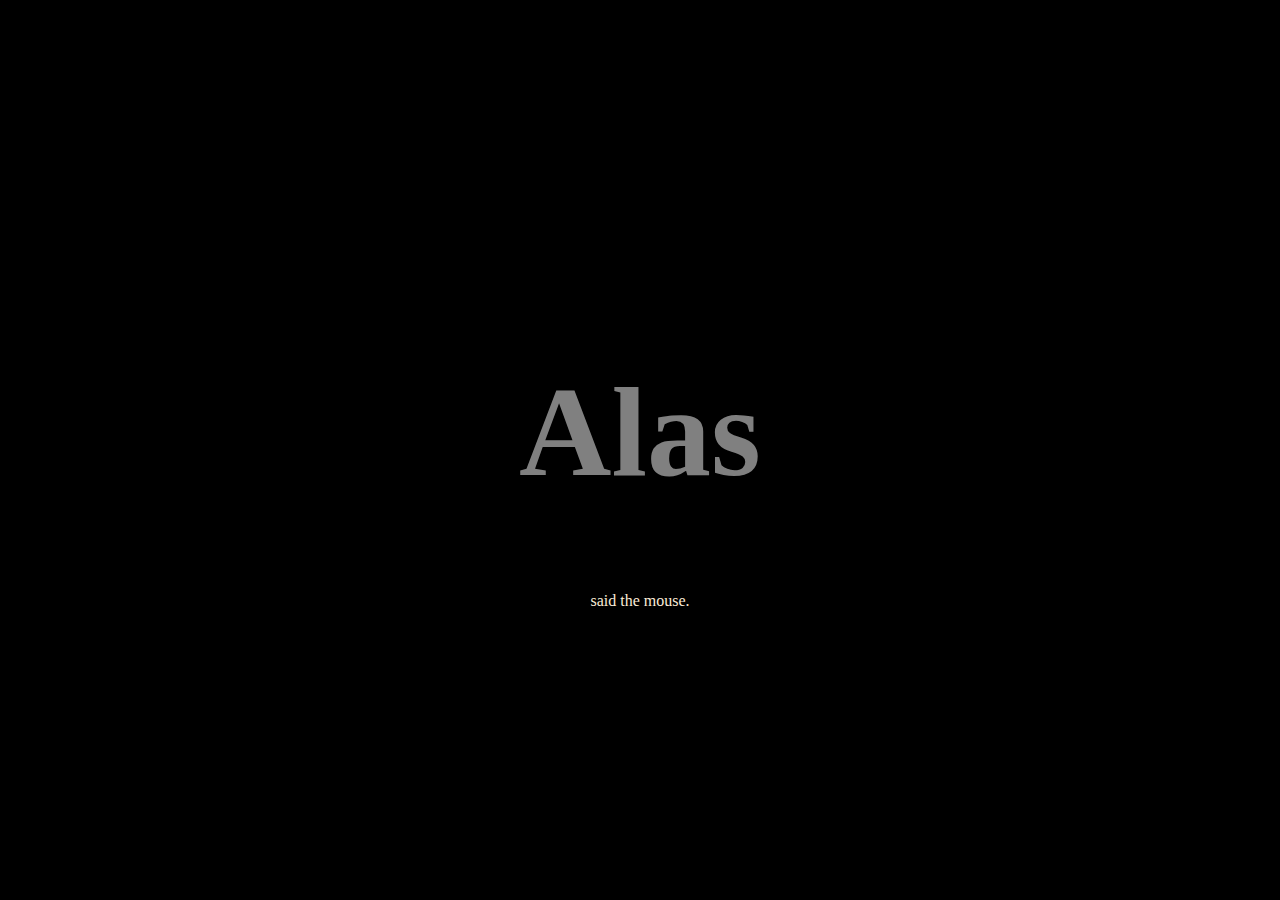
<file: index.html>
<!DOCTYPE html>
<html lang="en">
<head>
    <meta charset="UTF-8">
    <meta name="viewport" content="width=device-width, initial-scale=1.0">
    <meta http-equiv="X-UA-Compatible" content="ie=edge">
    <title>Project Title</title>
    <link rel="stylesheet" href="css/normalize.css">
    <link rel="stylesheet" href="css/style.css">
    <title>HTML Prose</title>
</head>

<body>
    <section>
        <div id="Alas">
        <h1><a href="page2.html">Alas</a></h1>
              <p>said the mouse.</p>
        </div>
    </section>
</body>
</html>
</file>
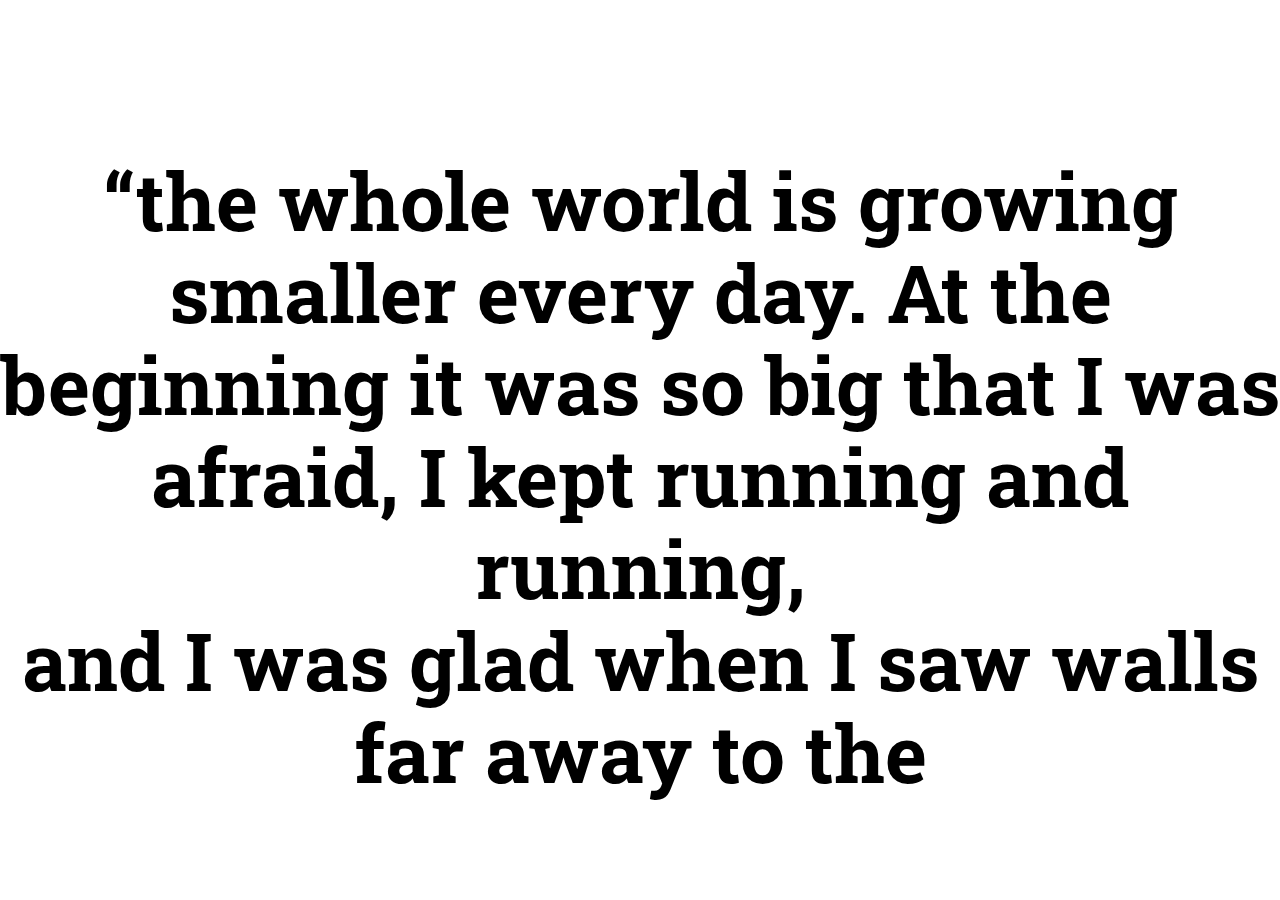
<file: page2.html>
<!DOCTYPE html>
<html lang="en">
<head>
    <meta charset="UTF-8">
    <meta name="viewport" content="width=device-width, initial-scale=1.0">
    <meta http-equiv="X-UA-Compatible" content="ie=edge">
    <title>Project Title</title>
    <link rel="stylesheet" href="css/normalize.css">
    <link rel="stylesheet" href="css/page2.css">
    <link href="https://fonts.googleapis.com/css?family=Alata|Comfortaa|Notable|PT+Mono|Press+Start+2P|Roboto+Slab|Rubik+Mono+One|Special+Elite&display=swap" rel="stylesheet">
    <title>HTML Prose2</title>
</head>

<body>
    <section>
            <div class="container">
                <div class="box">
            <h1><a href="page3.html">“the whole world is growing smaller every day. At the beginning it was so big that I was afraid, I kept running and running,<br> and I was glad when I saw walls far away to the</a>
            </h1>
                </div>
             </div>
    </section>
</body>
</html>
</file>
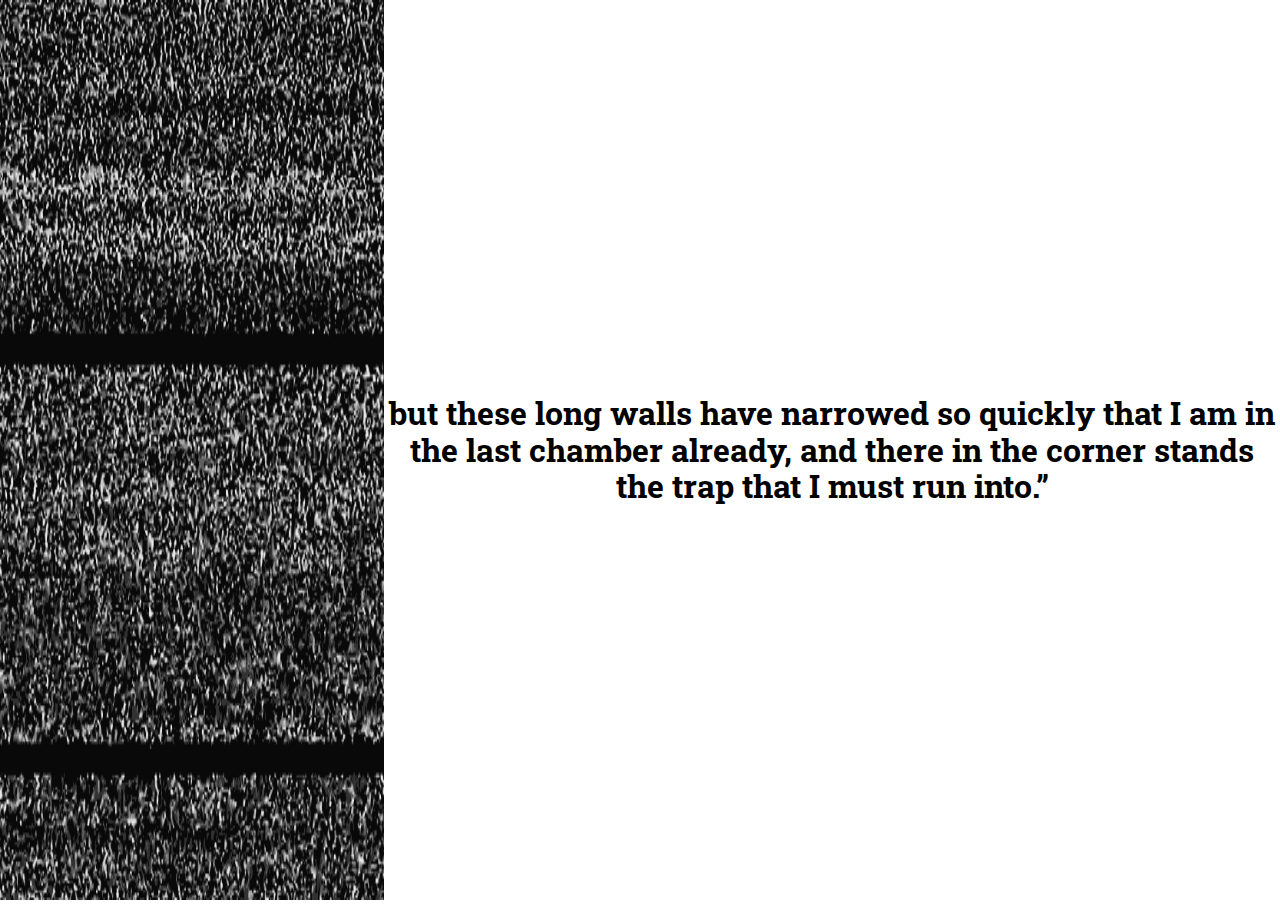
<file: page5.html>
<!DOCTYPE html>
<html lang="en">
<head>
    <meta charset="UTF-8">
    <meta name="viewport" content="width=device-width, initial-scale=1.0">
    <meta http-equiv="X-UA-Compatible" content="ie=edge">
    <title>Project Title</title>
    <link rel="stylesheet" href="css/normalize.css">
    <link rel="stylesheet" href="css/page5.css">
    <link href="https://fonts.googleapis.com/css?family=Alata|Comfortaa|Notable|PT+Mono|Press+Start+2P|Roboto+Slab|Rubik+Mono+One|Special+Elite&display=swap" rel="stylesheet">
    <title>HTML Prose3</title>
</head>


<body>
        <div class="container">
            <div class="img">
                    <img src="source.gif"><a href="page6.html"></a>
            </div>
            <div class="text">
                    <h1>
                        <a href="page6.html">but these long walls have narrowed
                            so quickly that I am in the last chamber
                            already, and there in the corner stands
                            the trap that I must run into.”
                        </a>
                    </h1>
            </div>
        </div>
</body>
<script src="https://cdnjs.cloudflare.com/ajax/libs/jquery/3.4.1/jquery.min.js" integrity="sha256-CSXorXvZcTkaix6Yvo6HppcZGetbYMGWSFlBw8HfCJo=" crossorigin="anonymous"></script>
<script>
    $('a').hover(function() {
        $('.container').addClass('hovered');
    }, function() {
        $('.container').removeClass('hovered');
    })
</script>
</html>
</file>
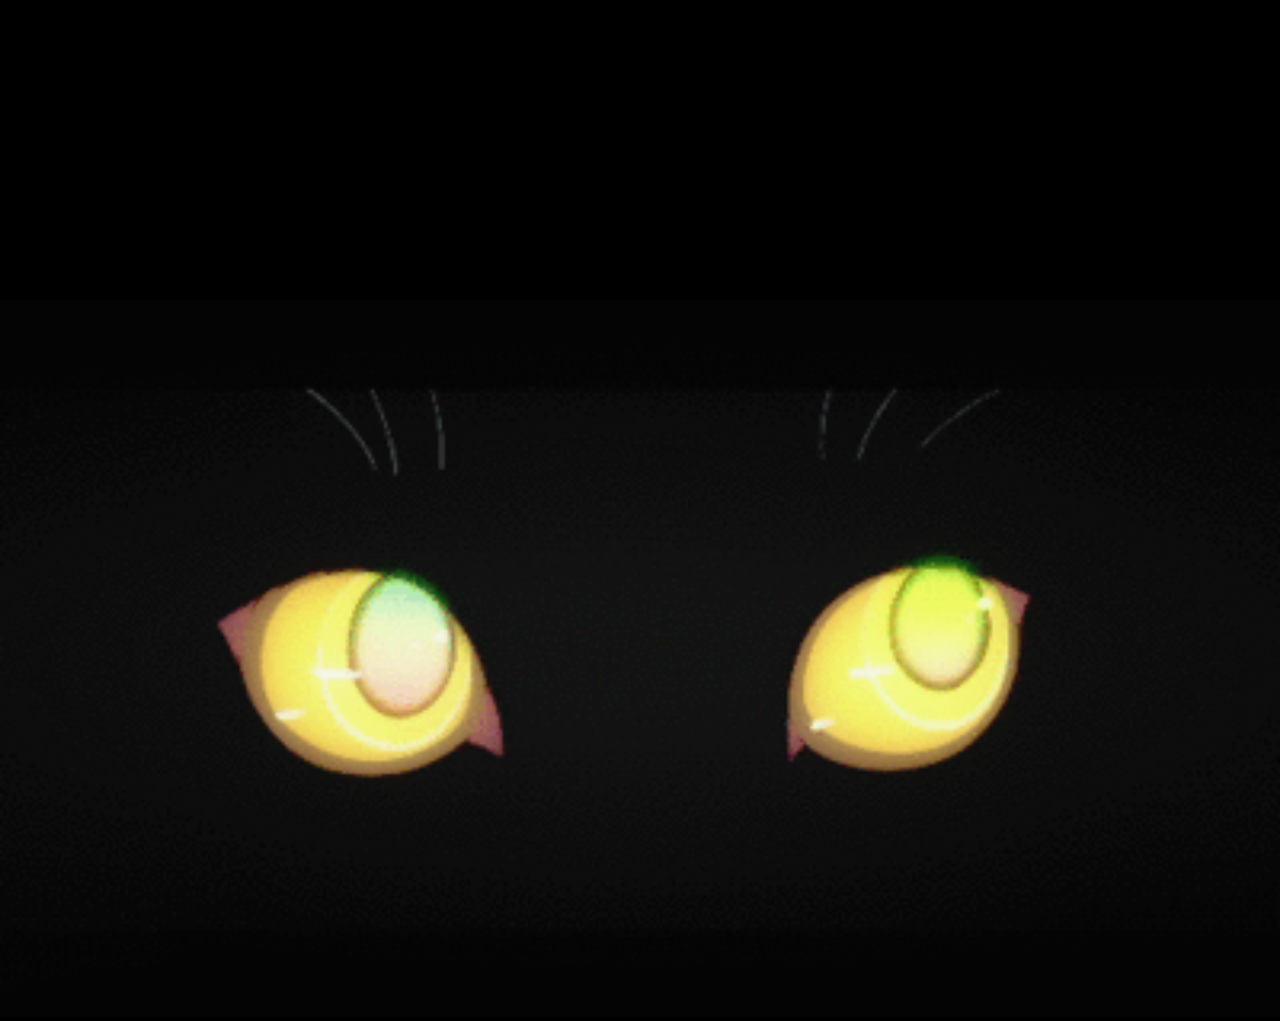
<file: page6.html>
<!DOCTYPE html>
<html lang="en">
<head>
    <meta charset="UTF-8">
    <meta name="viewport" content="width=device-width, initial-scale=1.0">
    <meta http-equiv="X-UA-Compatible" content="ie=edge">
    <title>Project Title</title>
    <link rel="stylesheet" href="css/normalize.css">
    <link rel="stylesheet" href="css/page6.css">
    <title>HTML Prose3</title>
</head>
<a href="page7.html"><img src="tumblr_n4ts680PiT1swjueno1_400.gif"></a>
<div></div>

<body>
    <section>
        
        <h1>
        </h1>
        
    </section>
</body>
</html>
</file>
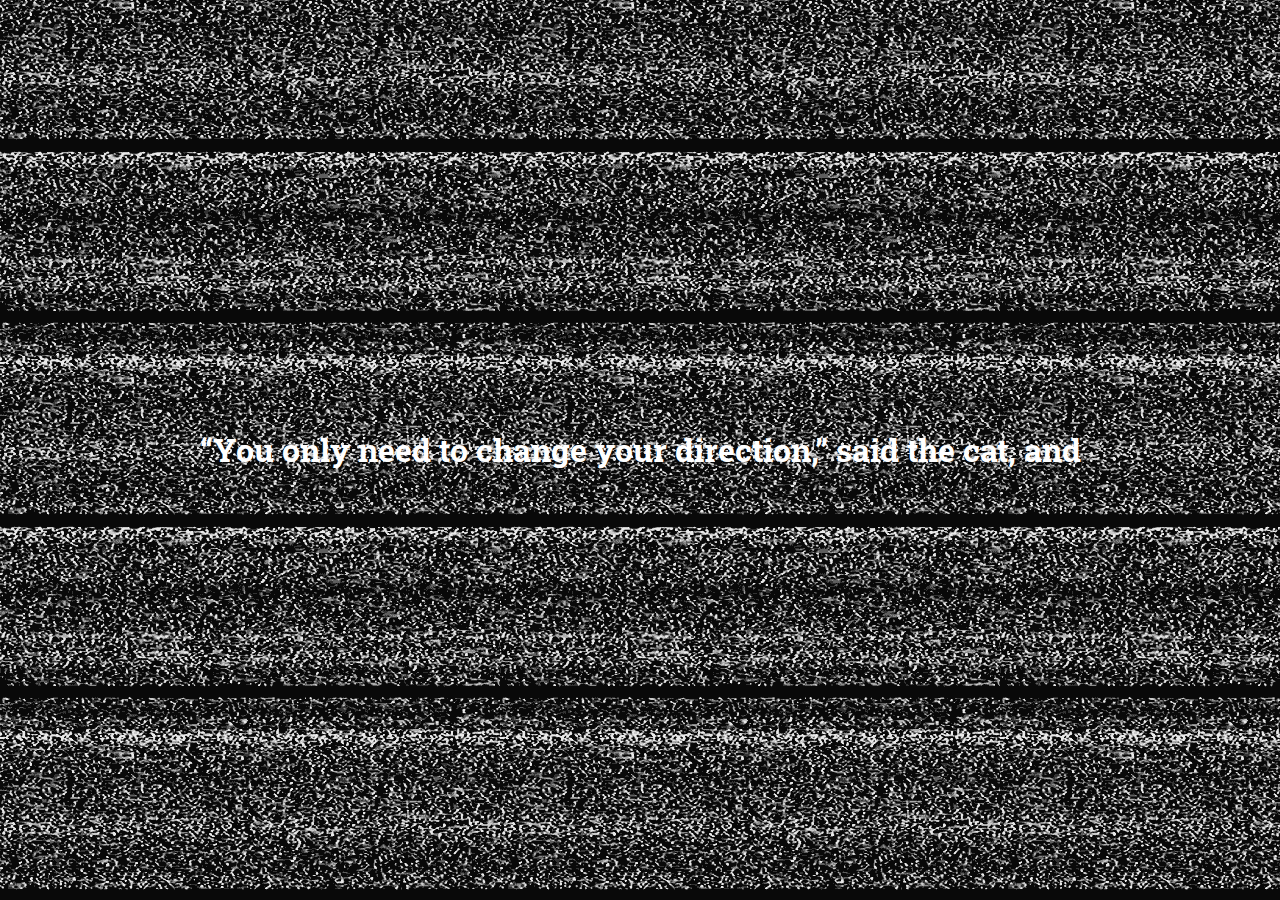
<file: page7.html>
<!DOCTYPE html>
<html lang="en">
<head>
    <meta charset="UTF-8">
    <meta name="viewport" content="width=device-width, initial-scale=1.0">
    <meta http-equiv="X-UA-Compatible" content="ie=edge">
    <title>Project Title</title>
    <link rel="stylesheet" href="css/normalize.css">
    <link rel="stylesheet" href="css/page7.css">
    <link href="https://fonts.googleapis.com/css?family=Alata|Comfortaa|Notable|PT+Mono|Press+Start+2P|Roboto+Slab|Rubik+Mono+One|Special+Elite&display=swap" rel="stylesheet">
    <title>HTML Prose3</title>
</head>
<a href="page8.html"></a></img>

<body>
    <section>
        
        <h1><a href="page8.html">“You only need to change 
            your direction,” said 
                the cat, and </a>
            
        </h1>
        
    </section>
</body>
</html>
</file>
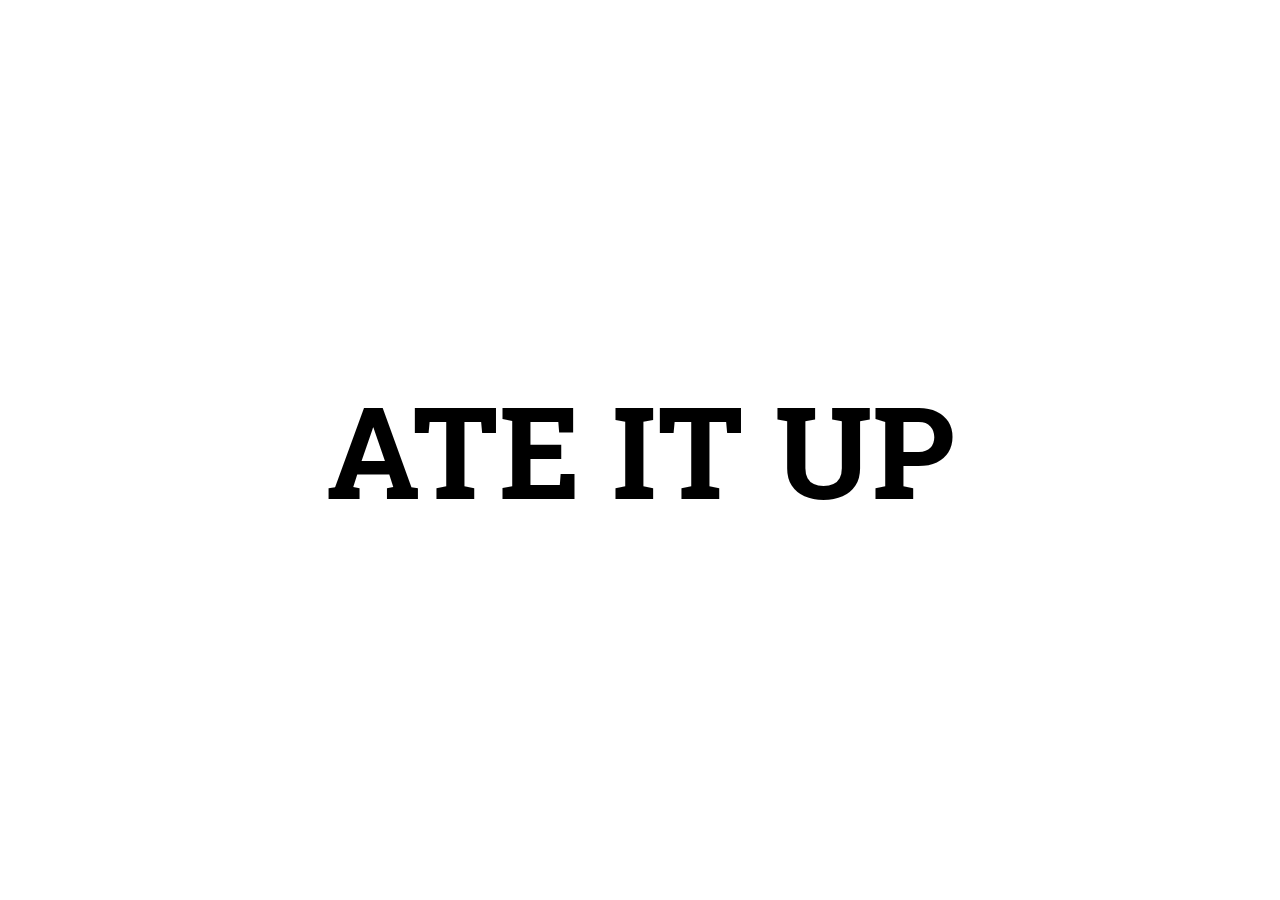
<file: page8.html>
<!DOCTYPE html>
<html lang="en">
<head>
    <meta charset="UTF-8">
    <meta name="viewport" content="width=device-width, initial-scale=1.0">
    <meta http-equiv="X-UA-Compatible" content="ie=edge">
    <title>Project Title</title>
    <link rel="stylesheet" href="css/normalize.css">
    <link rel="stylesheet" href="css/page8.css">
    <link href="https://fonts.googleapis.com/css?family=Alata|Comfortaa|Notable|PT+Mono|Press+Start+2P|Roboto+Slab|Rubik+Mono+One|Special+Elite&display=swap" rel="stylesheet">
    <title>HTML Prose3</title>
</head>
<!-- <img src="source.gif"> -->
<a herf="page6.html"></a></img>

<body>
    <section>
        
        <h1>ATE IT UP</h1>
        
    </section>
</body>
</html>
</file>
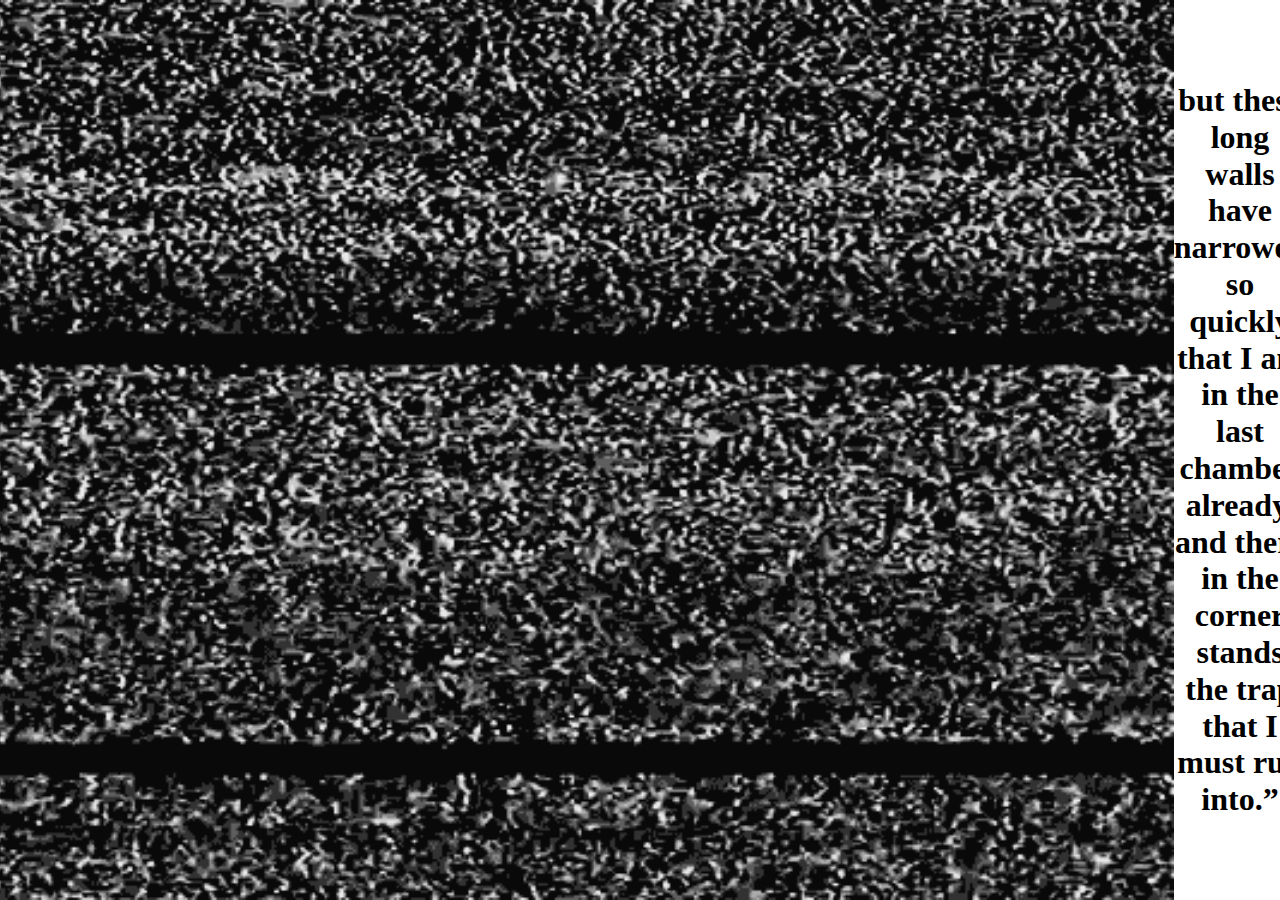
<file: page9.html>
<!DOCTYPE html>
<html lang="en">
<head>
    <meta charset="UTF-8">
    <meta name="viewport" content="width=device-width, initial-scale=1.0">
    <meta http-equiv="X-UA-Compatible" content="ie=edge">
    <title>Project Title</title>
    <link rel="stylesheet" href="css/normalize.css">
    <link rel="stylesheet" href="css/5style.css">
    <link href="https://fonts.googleapis.com/css?family=Alata|Comfortaa|Notable|PT+Mono|Press+Start+2P|Roboto+Slab|Rubik+Mono+One|Special+Elite&display=swap" rel="stylesheet">
    <title>HTML Prose3</title>
</head>
<img src="source.gif"><a herf="page6.html"></a></img>

<body>
    <section>
        
        <h1>but these long walls have narrowed
            so quickly that I am in the last chamber
            already, and there in the corner stands
            the trap that I must run into.”
        </h1>
        
    </section>
</body>
</html>
</file>
<file: css/style.css>
GLOBAL
    TYPOGRAPHY
    NAVIGATION

    html{
        height: 100%;
    }
    
    body {
        
    display: flex;
    justify-content: center;
    align-items: center;
    min-height: 100%;
    margin: 0;
    }
        
    section {
        color: black;
        align-items: center;
        flex-direction: column;
        display: flex;
        justify-content: center;
        height: 100vh;
        width: 100vw;
        text-align: center;
        
    }
    
    #one, #two, #three {
        width: 500px;
    }
    
    
    a {
        text-decoration: none;
        color: gray;
    }
    
    /* section p {
        display: none;
    
    }  */
    
    section:hover {
        background-color: black;
        color: antiquewhite;
       
    }
    
    a:hover {
        text-decoration: none;
        color: white;
        
    }
    
    section:hover p {
        display: block;
        visibility: visible;
    }

 
    
    h1 {
        font-size: 8rem;
        text-align: center;
        transition: transform 4s ease-in-out;
     }
     
     h1 div {
        height: 0;
        width: 0;
        transition: all 4s ease-in-out;
     }
     
     h1:hover {
        color: coral;
        transform: rotate(-360deg);
       
     }
</file>
<file: css/page2.css>
GLOBAL
    TYPOGRAPHY
    NAVIGATION

    html{
        /* height: 100%; */
    }
    
    body {
        
    display: flex;
    justify-content: center;
    align-items: center;
    /* min-height: 100%; */
    margin-top: 100px;
    }
        
    section {
        color: black;
        align-items: center;
        flex-direction: column;
        display: flex;
        justify-content: center;
        /* height: 100vh; */
        /* width: 100vw; */
        text-align: center;
        
    }
    
    #one, #two, #three {
        width: 500px;
    }
    
    
    a {
        text-decoration: none;
        color: gray;
    }
    
    /* section p {
        display: none;
    
    }  */
    
    /*  
    section:hover {
        background-color: black;
        color: antiquewhite;
       
    }
    */
    
    /*  
    a:hover {
        text-decoration: none;
        color: gray;
    }
    */
/*  
#parent {
    width: 100%;
    height: 100%;
}

    #left {
        width: 49%;
        height: 100vh;
        display: inline-block;
        margin: 0;
    
    }
    #left:hover {
        background-color: black;
    }

    #right {
        width: 49%;
        height: 100vh;
        display: inline-block;
        background-color: black;
        margin: 0;
    
    }
    #right:hover {
        background-color: white;
      
    }
    */

    section:hover a {
        display: block;
        visibility: visible;
    }

    a {
        text-decoration: none;
        color: black;
    }
    a:hover {
        color: black;
    }
    
    /*  
    h1 {
        font-family:'Roboto Slab', serif;
        font-size: 8rem;
        font-display: flex;
        align-items: center;
        text-align: center;
        flex-direction: column;
        transition: transform 4s ease-in-out;


     }
     */

     h1 { 
        font-family:'Roboto Slab', serif;
        font-size: 5em; 
        text-align: center;
         -webkit-transition: all .50s ease;
        -moz-transition: all .50s ease;
        transition: all .50s ease; 
        
      }
      
       h1:hover { font-size: 2em;  
      
      @media screen and (max-width: 1000px){
        h1 { 
          font-size: 2em;
          
        }
      }
       
      .container {
          text-align: center;
        
          width: 800px;
          height:500px;
        -webkit-transition: all .5s ease;
        -moz-transition: all .5s ease;
        transition: all .5s ease;
      }
      /* .box{
          display: inline-block;
      }

      .container:hover{
          width: 50%;
          height:300px;
      } */
     
     /*  
     h1:hover {
        color: coral;
        transform: rotate(-360deg);

     }
     */

     h1.letter_position {
        margin-top: 50%;
    }
    #left_letter {
        color: white;

    } 
    #right_letter {
      color: black;  
    } 
    #right_letter:hover {
        /* transform: scale(5%); */
        /* background-color: red; */
        /* color: black; */
    }
</file>
<file: css/page5.css>
html{
    height: 100%;
}

body {
    
display: flex;
justify-content: center;
align-items: center;
min-height: 100%;
margin: 0;
}
    
.container {
    color: black;
    align-items: center;
    flex-direction: row;
    display: flex;
    /* justify-content: center; */
    align-content: center;
    height: 100vh;
    width: 100vw;
    text-align: center;
}

.container .img {
    width: 30%;
    height: 100%;
    transition: width 0.5s ease-in-out;
}

.container .text {
    width: 70%;
    /* height: 100%; */
    transition: width 0.5s ease-in-out;
}

.hovered .img {
    width: 70%!important; 
}
.hovered .text {
    width: 30%!important;
}



a {
    text-decoration: none;
    color: gray;
    place-content: bottom;
}

/* section p {
    display: none;

}  */

/*  
section:hover {
    background-color: black;
    color: antiquewhite;
    
}
*/

/*  
a:hover {
    text-decoration: none;
    color: gray;
}
*/

h1 {

    font-family:'Roboto Slab', serif;
}


/* section:hover a {
    display: block;
    visibility: visible;
} */

a {
    text-decoration: none;
    color: black; 
    align-items: flex-end;
}

img {
    align-items: stretch;
    height: 100%;
    width: 100%;
}
    


    }
    /*  
    h1:hover {
    color: coral;
    transform: rotate(-360deg);

    }
    */
</file>
<file: css/page6.css>
html{
    height: 100%;
    background-color: black;
}

img {
    align-items: stretch;
    padding-top:300px;

    height: 100%;
    width: 100%;
}

.a{
    font-family: 'Roboto Slab', serif;;
}
</file>
<file: css/page7.css>
html{
    height: 100%;
    
}

body {
    
  background-image: url("../source.gif");
display: flex;
justify-content: center;
align-items: center;
min-height: 100%;
margin: 0;
}
    
.container {
    color: black;
    align-items: center;
    flex-direction: row;
    display: flex;
    /* justify-content: center; */
    align-content: center;
    height: 100vh;
    width: 100vw;
    text-align: center;
}

.container .img {
    width: 30%;
    height: 100%;
    transition: width 0.5s ease-in-out;
}

.container .text {
    width: 70%;
    /* height: 100%; */
    transition: width 0.5s ease-in-out;
}

.hovered .img {
    width: 70%!important; 
}
.hovered .text {
    width: 30%!important;
}



a {
    text-decoration: none;
    color: gray;
    place-content: bottom;
}

/* section p {
    display: none;

}  */

/*  
section:hover {
    background-color: black;
    color: antiquewhite;
    
}
*/

/*  
a:hover {
    text-decoration: none;
    color: gray;
}
*/

h1 {

    font-family:'Roboto Slab', serif;
    text-decoration-color: white;
    color: white;
}


/* section:hover a {
    display: block;
    visibility: visible;
} */

a {
    text-decoration: none;
    color: white; 
    align-items: flex-end;
}

img {
    align-items: stretch;
    height: 100%;
    width: 100%;
}
    


    }
    /*  
    h1:hover {
    color: coral;
    transform: rotate(-360deg);

    }
    */
</file>
<file: css/page8.css>
html{
    height: 100%;
}

body {
/* background-image: url(../source.gif);
opacity:; */
display: flex;
justify-content: center;
align-items: center;
min-height: 100%;

    animation: body 3s linear infinite alternate;
    -webkit-animation: body 3s linear infinite alternate;
  }
  
  @keyframes body {
    0% {
      background-color: crimson; 
    }
  
    50% { 
     background-color: black;
    }
    
    100% {
     background-color: crimson;
    }
  }

  @-webkit-keyframes body
  0% {
    background-color: crimson; 
  }

  50% { 
   background-color: black;
  }
  
  100% {
   background-color: crimson;
  }
}
  
    
.container {
    color: black;
    align-items: center;
    flex-direction: row;
    display: flex;
    /* justify-content: center; */
    align-content: center;
    height: 100vh;
    width: 100vw;
    text-align: center;
}

.container .img {
    width: 30%;
    height: 100%;
    transition: width 0.5s ease-in-out;
}

.container .text {
    width: 70%;
    /* height: 100%; */
    transition: width 0.5s ease-in-out;
}

.hovered .img {
    width: 70%!important; 
}
.hovered .text {
    width: 30%!important;
}



a {
    text-decoration: none;
    color: gray;
    place-content: bottom;
}

/* section p {
    display: none;

}  */

/*  
section:hover {
    background-color: black;
    color: antiquewhite;
    
}
*/

/*  
a:hover {
    text-decoration: none;
    color: gray;
}
*/

h1 {

    font-family:'Roboto Slab', serif;
    font-size: 8rem;
}


/* section:hover a {
    display: block;
    visibility: visible;
} */

a {
    text-decoration: none;
    color: black; 
    align-items: flex-end;
}

/* img {
    align-items: stretch;
    
    opacity: 30%;
} */
    


    }
    /*  
    h1:hover {
    color: coral;
    transform: rotate(-360deg);

    }
    */
</file>
<file: css/5style.css>
GLOBAL
    TYPOGRAPHY
    NAVIGATION

    html{
        height: 100%;
    }
    
    body {
        
    display: flex;
    justify-content: center;
    align-items: center;
    min-height: 100%;
    margin: 0;
    }
        
    section {
        color: black;
        align-items: center;
        flex-direction: column;
        display: flex;
        justify-content: center;
        height: 100vh;
        width: 100vw;
        text-align: center;
        
    }
    
  
    
    a {
        text-decoration: none;
        color: gray;
        place-content: bottom;
    }
    
    /* section p {
        display: none;
    
    }  */
    
    /*  
    section:hover {
        background-color: black;
        color: antiquewhite;
       
    }
    */
    
    /*  
    a:hover {
        text-decoration: none;
        color: gray;
    }
    */

    h1: hover {transform: scale(5%);

    }
    

    section:hover a {
        display: block;
        visibility: visible;
    }
 
    a {
        text-decoration: none;
        color: black; 
        align-items: flex-end;
    }

    img {
        align-items: stretch;
        height: 100vh;
        width: 100wh;
    }
     
    
   
     }
     /*  
     h1:hover {
        color: coral;
        transform: rotate(-360deg);

     }
     */
</file>
